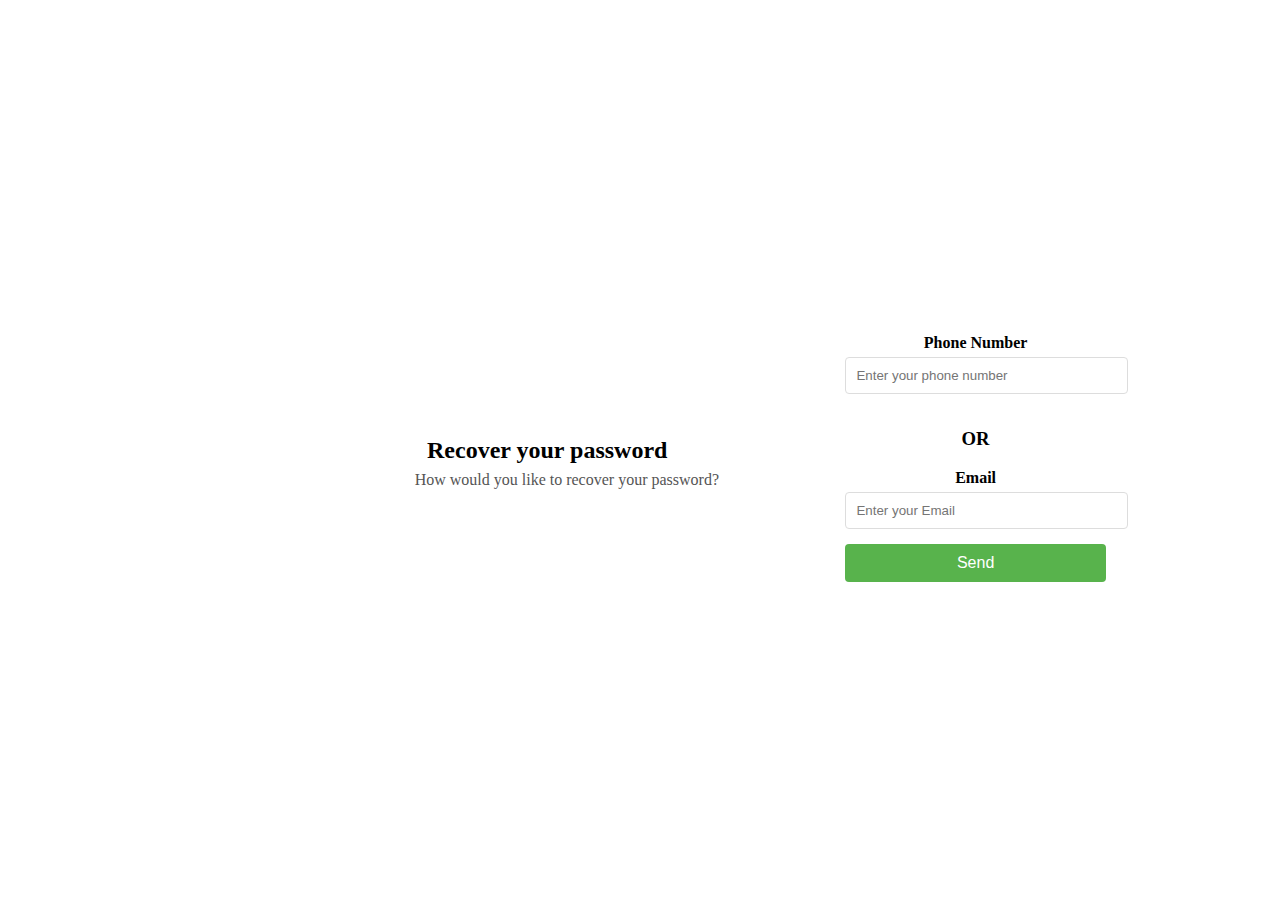
<file: Recovery.html>
<!DOCTYPE html>
<html>
<head>
    <meta charset="UTF-8" />
    <title>Colorlib Forgot Password</title>
    <!-- Internal CSS -->
    <style>
        /* Styles for the container div */
        .container {
            background: #fff;
            text-align: center;
            display: flex;
            justify-content: center; 
            align-items: center; /* Center vertically */
            height: 100vh; /* Full height of the viewport */
            margin: 0; /* Remove default margin */
        }
        
        /* Styles for the h2 element */
        h2 {
            margin-top: 5px;
            position: relative;
            left: 20%;
        }
        
        /* Styles for the p element */
        p {
            margin-top: 60px;
            text-align: left; 
            margin-right: 10%;
            color: #555;
        }
        
        /* Styles for the label elements */
        label {
            display: block;
            margin-bottom: 5px;
            font-weight: bold;
        }
        
        /* Styles for the input elements */
        input[type="text"] {
            width: 100%;
            padding: 10px;
            border: 1px solid #ddd;
            border-radius: 4px;
            margin-bottom: 15px;
        }
        
        /* Styles for the button element */
        button {
            width: 100%;
            padding: 10px;
            border: none;
            border-radius: 4px;
            background-color: #58b34c;
            color: #fff;
            font-size: 16px;
            cursor: pointer;
        }
    </style>
</head>
<body>
    <!-- Container div with class "container" -->
    <div class="container">
        <h2>Recover your password</h2>
        <p>How would you like to recover your password?</p> 
        <!-- Form for password recovery options -->
        <form>
            <!-- Phone number input field -->
            <label>Phone Number</label>
            <input type="text" placeholder="Enter your phone number">
            
            <!-- OR separator -->
            <h3>OR</h3>
            
            <!-- Email input field -->
            <label>Email</label>
            <input type="text" placeholder="Enter your Email">
            
            <!-- Submit button -->
            <button type="submit">Send</button>  
        </form>
    </div> 
</body>
</html>
</file>
